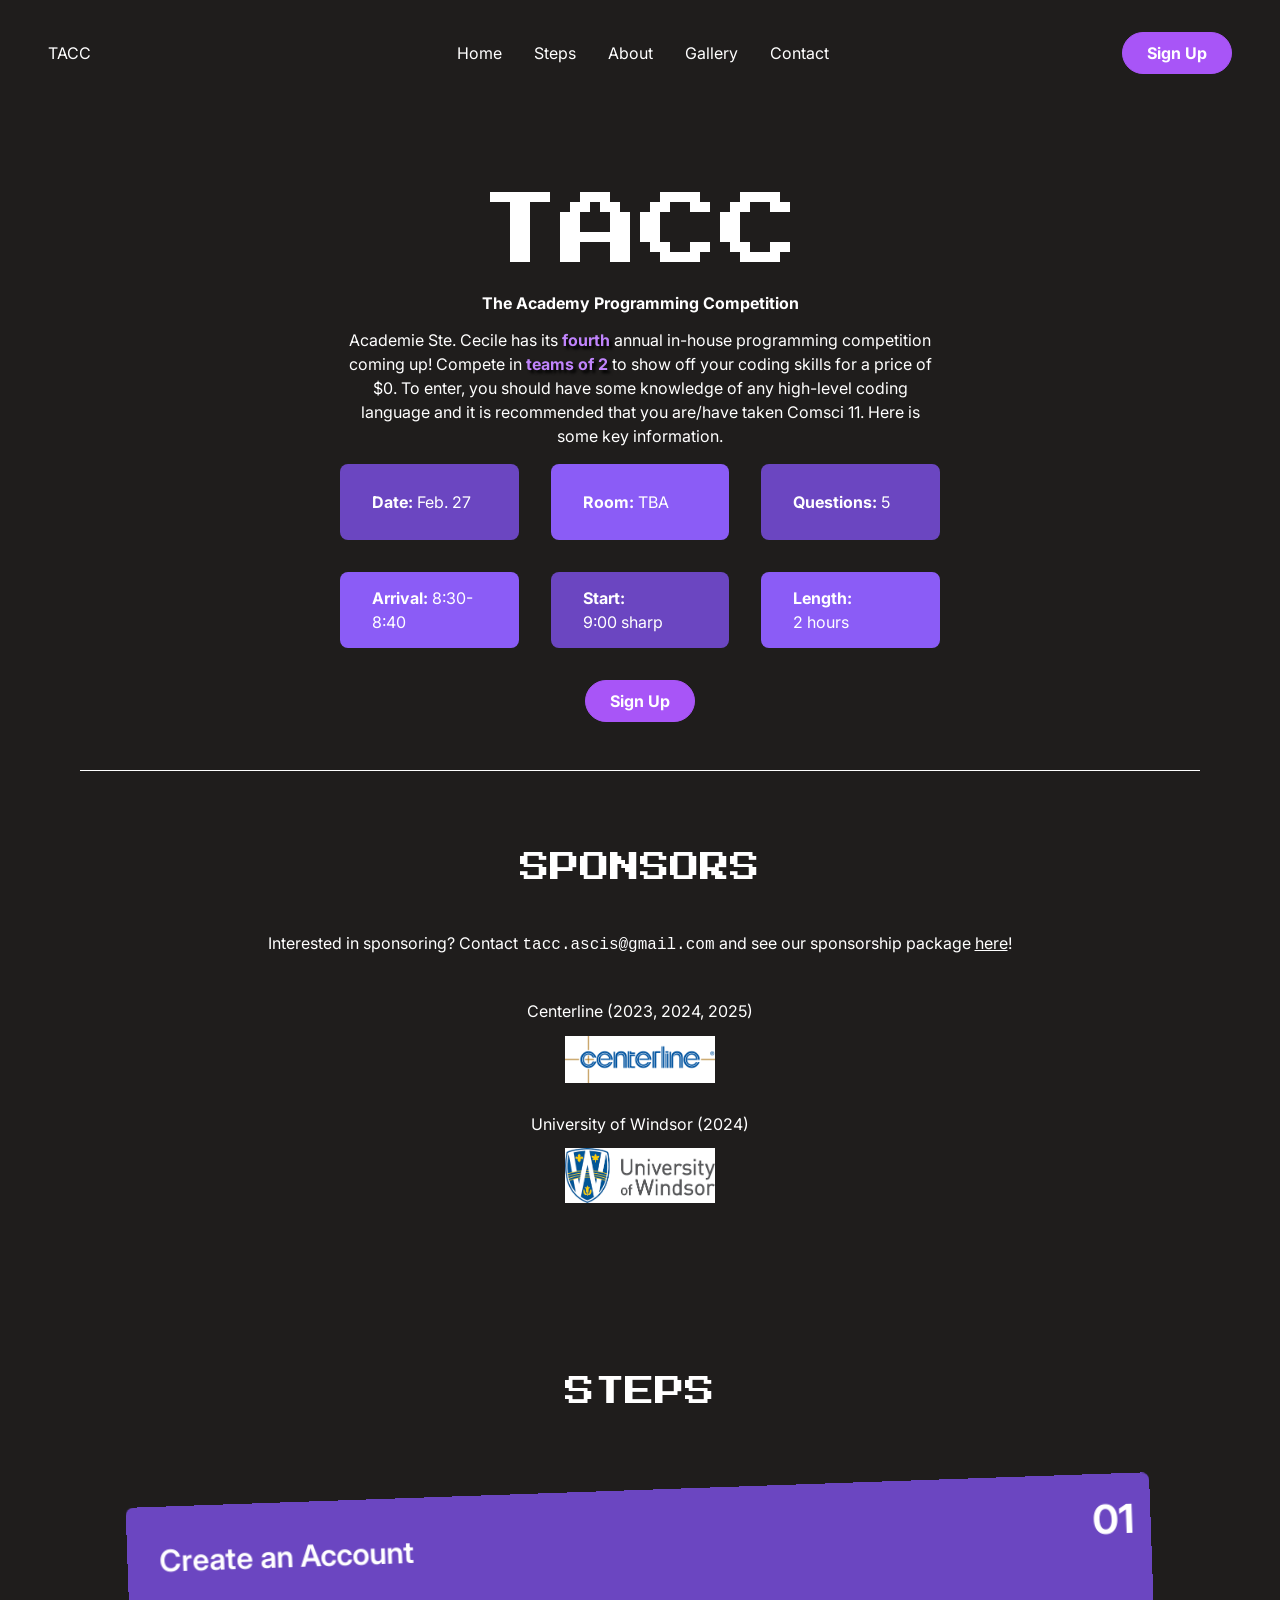
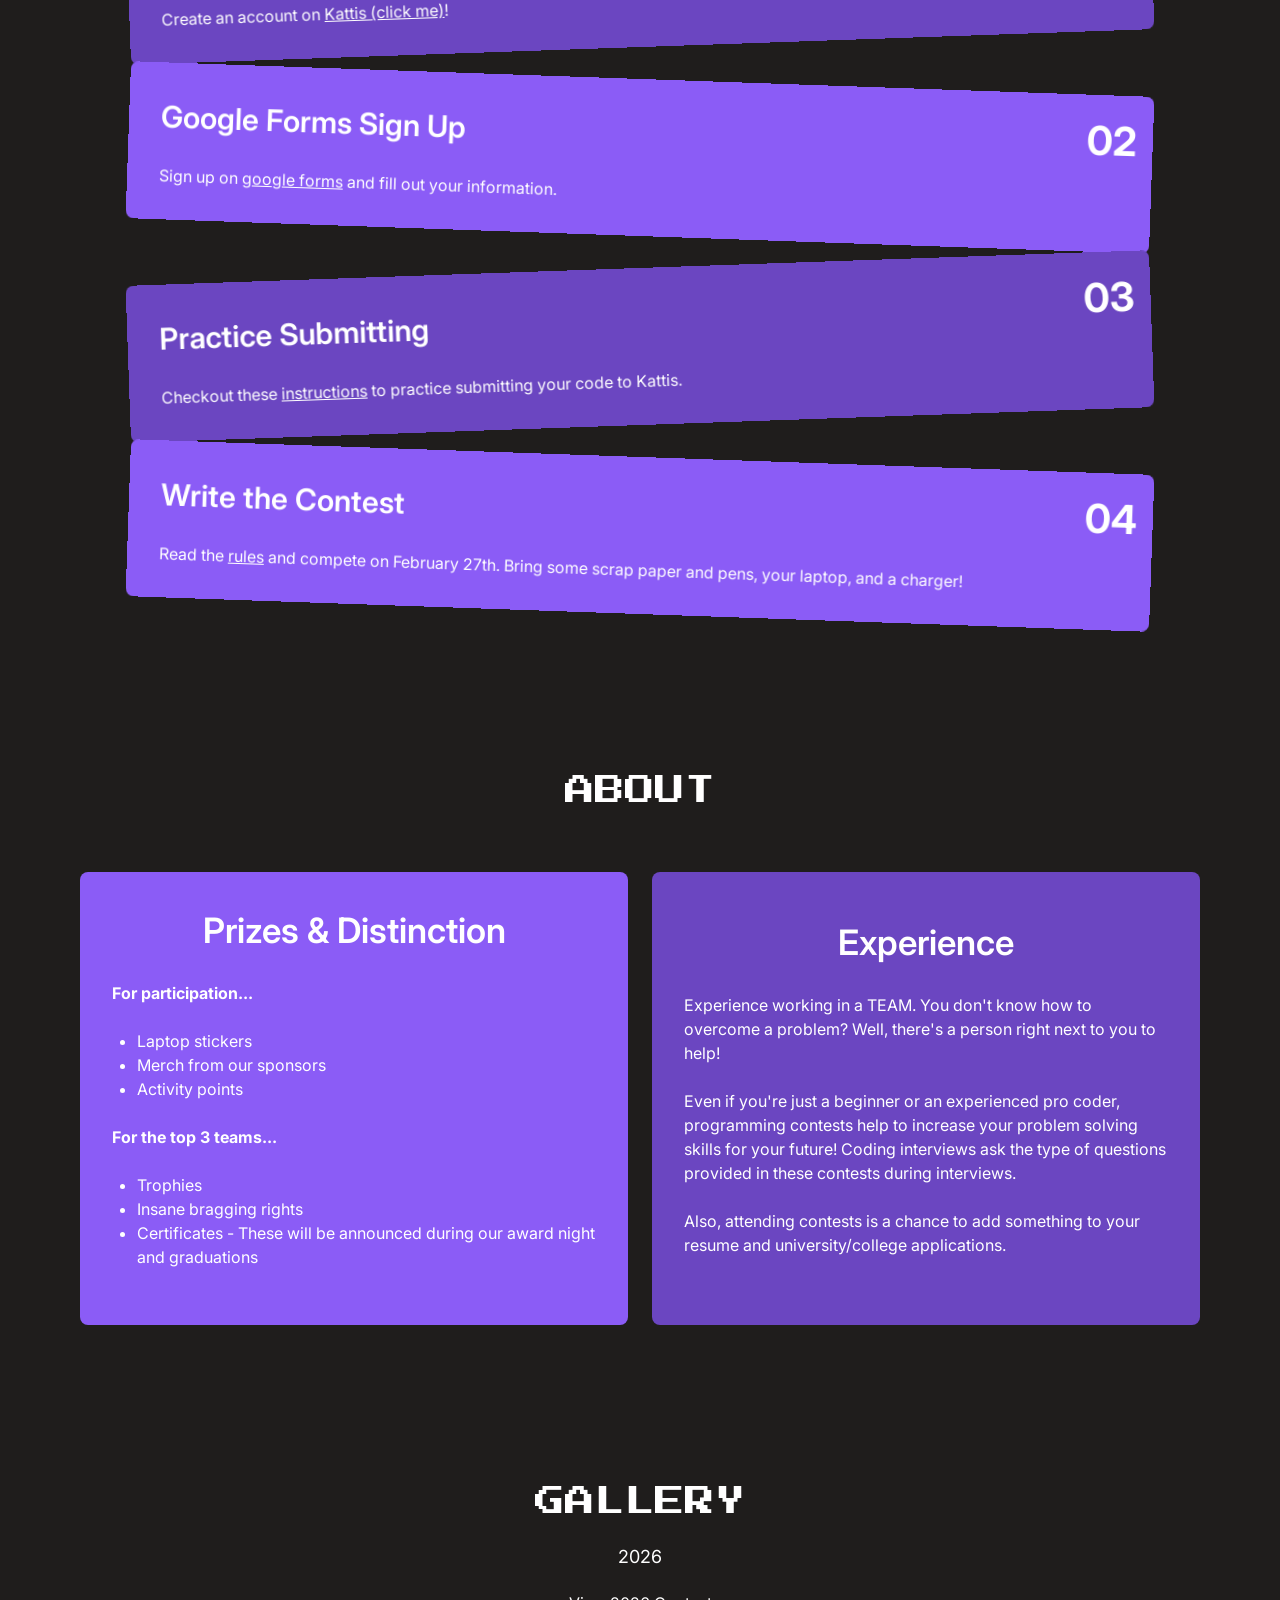
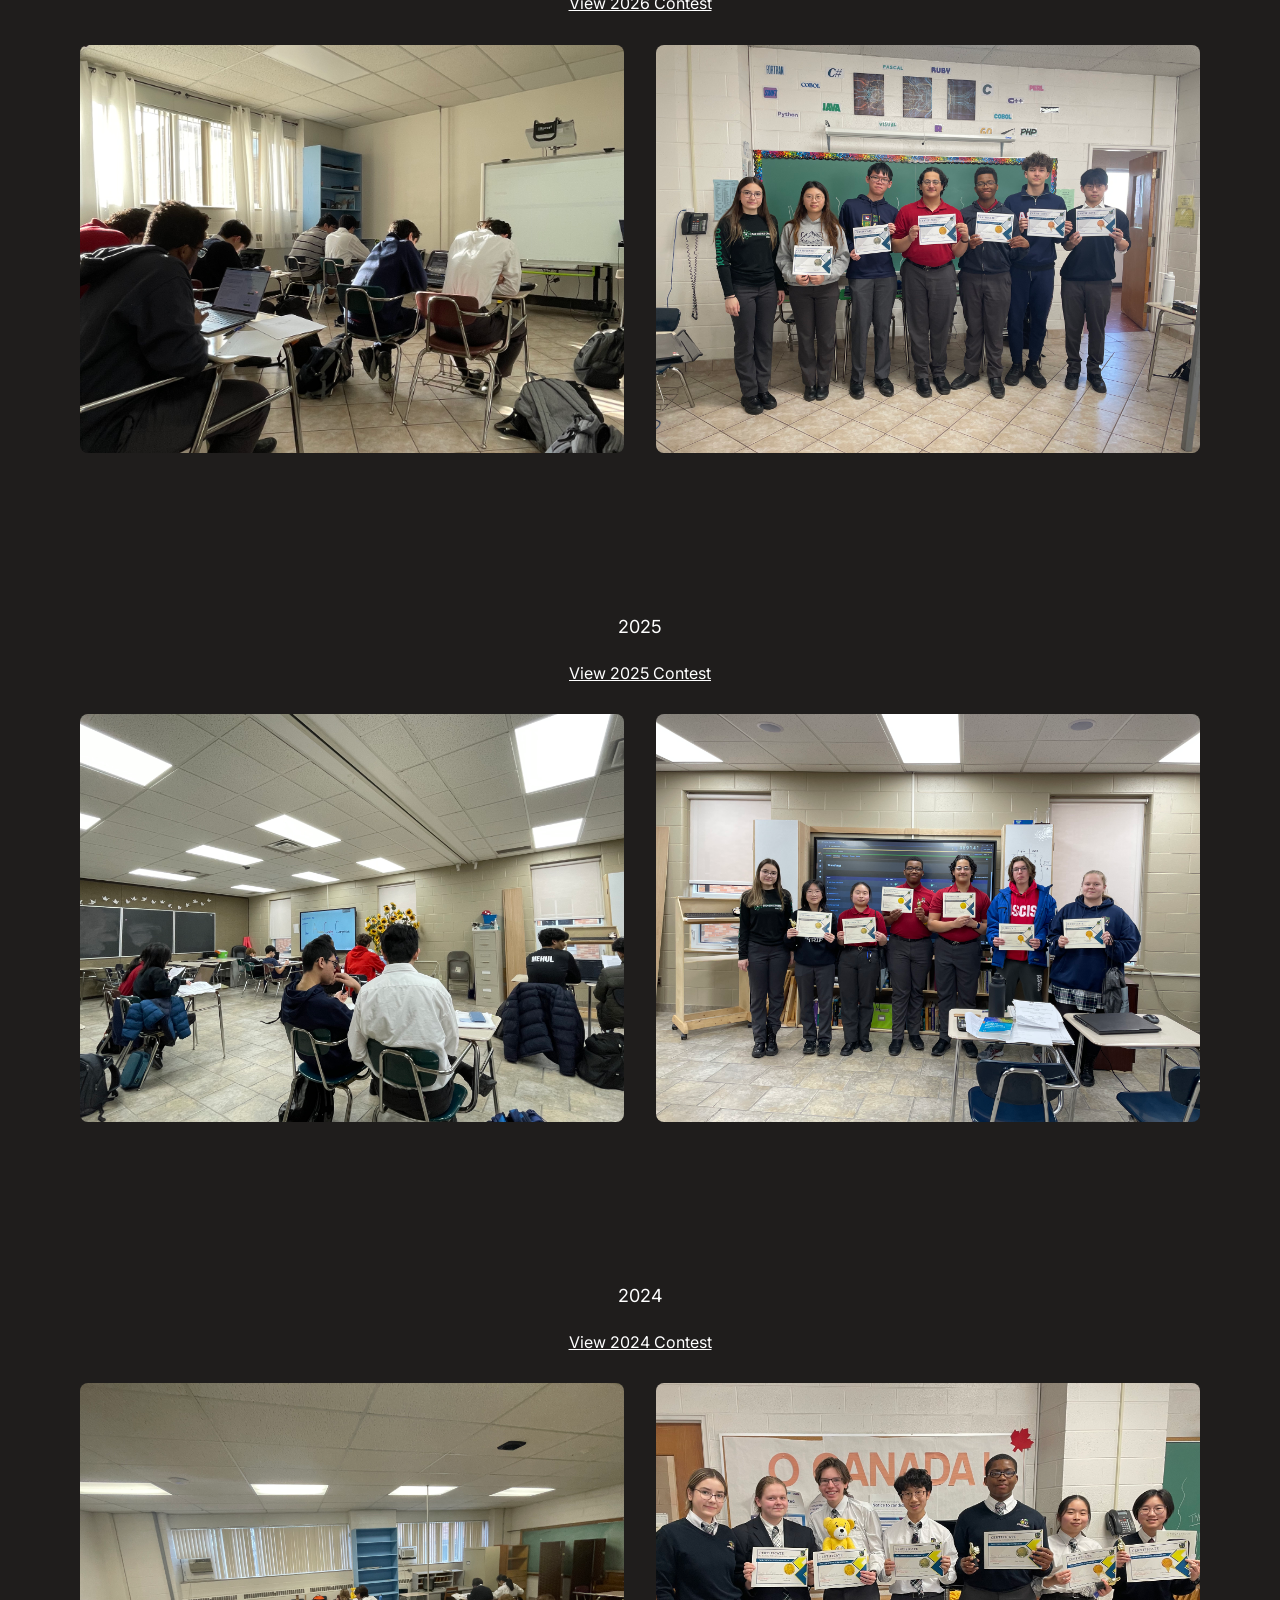
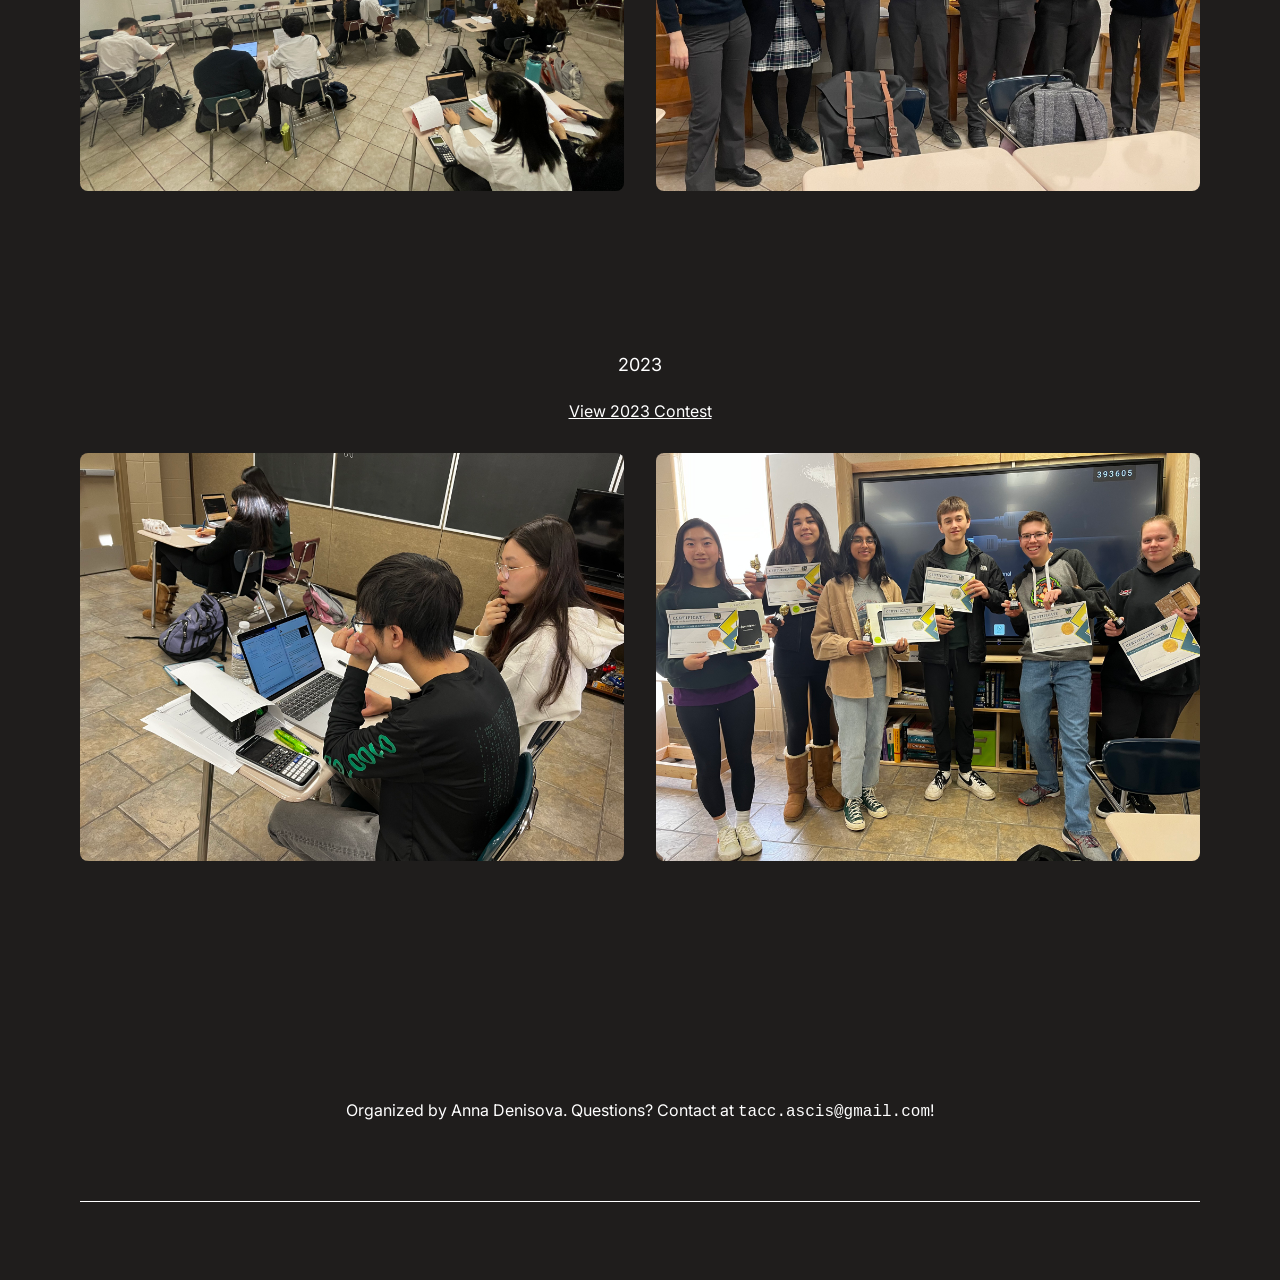
<file: index.html>
<!DOCTYPE html>
<html lang="en">
  <head>
    <title>TACC</title>
    <meta property="og:title" content="TACC" />
    <meta name="viewport" content="width=device-width, initial-scale=1.0" />
    <meta charset="utf-8" />
    <link rel="stylesheet" href="./reset.css" />
    <link rel="stylesheet" href="https://fonts.googleapis.com/css2?family=Inter:wght@100;200;300;400;500;600;700;800;900&amp;display=swap" />
    <link rel="preconnect" href="https://fonts.googleapis.com">
    <link rel="preconnect" href="https://fonts.gstatic.com" crossorigin>
    <link href="https://fonts.googleapis.com/css2?family=Press+Start+2P&display=swap" rel="stylesheet">
  </head>

  <!--....................................................................................................................................-->
  
  <body>
    <link rel="stylesheet" href="./style.css" />
    <link rel="stylesheet" href="./index.css"/>
    <!--..................................................................................................................................-->
    <div class="page">
      <header class="site-header">
        <header class="navbar">
          <p>TACC&nbsp;&nbsp;&nbsp;&nbsp;&nbsp;&nbsp;&nbsp;&nbsp;&nbsp;&nbsp;&nbsp;&nbsp;&nbsp;&nbsp;&nbsp;&nbsp;&nbsp;&nbsp;</p>
          <div class="navbar-desktop">
            <nav class="navbar-links">
              <a href="#hero">
                Home
              </a>
              <a href="#steps">
                Steps
              </a>
              <a href="#about">
                About
              </a>
              <a href="#gallery-2026">
                Gallery
              </a>
              <a href="#contact">
                Contact
              </a>
            </nav>
            <div class="navbar-actions">
              <a href="https://docs.google.com/forms/d/e/1FAIpQLSdz5D2IAWP_s5rqJ7KHzY6TVcr02c_zdleoyck87UNIg1NaHw/viewform?usp=sharing&ouid=101876938288972019302" target="_blank" rel="noopener noreferrer">
                <button class="button-filled signup-button">
                  <span class="button-label body-small">Sign Up</span>
                </button>
              </a>
            </div>
          </div>
          <div class="navbar-burger">
            <svg viewBox="0 0 1024 1024" class="navbar-burger-icon">
              <path
                d="M128 554.667h768c23.552 0 42.667-19.115 42.667-42.667s-19.115-42.667-42.667-42.667h-768c-23.552 0-42.667 19.115-42.667 42.667s19.115 42.667 42.667 42.667zM128 298.667h768c23.552 0 42.667-19.115 42.667-42.667s-19.115-42.667-42.667-42.667h-768c-23.552 0-42.667 19.115-42.667 42.667s19.115 42.667 42.667 42.667zM128 810.667h768c23.552 0 42.667-19.115 42.667-42.667s-19.115-42.667-42.667-42.667h-768c-23.552 0-42.667 19.115-42.667 42.667s19.115 42.667 42.667 42.667z"
              ></path>
            </svg>
          </div>
          <div class="navbar-mobile">
            <div class="navbar-mobile-nav">
              <div class="navbar-mobile-top">
                <div class="navbar-close">
                  <svg viewBox="0 0 1024 1024" class="navbar-close-icon">
                    <path
                      d="M810 274l-238 238 238 238-60 60-238-238-238 238-60-60 238-238-238-238 60-60 238 238 238-238z"
                    ></path>
                  </svg>
                </div>
              </div>
              <nav class="navbar-mobile-links">
                <a href="#hero">
                  <span class="nav-link-text link body-small">
                    Home
                  </span>
                </a>
                <a href="#steps">
                  <span class="nav-link-text link body-small">
                    Steps
                  </span>
                </a>
                <a href="#about">
                  <span class="nav-link-text link body-small">
                    About
                  </span>
                </a>
                <a href="#gallery-2026">
                  <span class="nav-link-text link body-small">
                    Gallery
                  </span>
                </a>
                <a href="#contact">
                  <span class="nav-link-text link body-small">
                    Contact
                  </span>
                </a>
              </nav>
              <div class="navbar-mobile-actions">
                <a href="https://docs.google.com/forms/d/e/1FAIpQLSdz5D2IAWP_s5rqJ7KHzY6TVcr02c_zdleoyck87UNIg1NaHw/viewform?usp=sharing&ouid=101876938288972019302" target="_blank" rel="noopener noreferrer">
                  <button class="button-filled signup-button">
                    <span class="button-label body-small">Sign Up</span>
                  </button>
                </a>
              </div>
            </div>
          </div>
        </header>
      </header>

      <div id="hero" class="hero section-padding">
        <div class="hero-body section-max-width">
          <div class="hero-content">
            <p class="pixel-font" style="font-size: 80px;">TACC</p>
            <p style="text-align: center;"><b>The Academy Programming Competition</b></p>
            <span class="hero-description body-small">
              Academie Ste. Cecile has its <span style="font-weight: bold; text-shadow: 3px 3px 3px #000000; color: #C084FC;">fourth</span> annual in-house programming competition coming up!
              Compete in <span style="font-weight: bold; text-shadow: 3px 3px 3px #000000; color: #C084FC;">teams of 2</span> to show off your coding skills for a price of $0.
              To enter, you should have some knowledge of any high-level coding language
              and it is recommended that you are/have taken Comsci 11.
              Here is some key information.
            </span>
            <div class="grid-3">
              <div class="info-card-1 card">
                <span class="info-card-text body-small">
                  <b>Date:</b> Feb. 27
                </span>
              </div>
              <div class="info-card-2 card">
                <span class="info-card-text body-small">
                  <b>Room:</b> TBA
                </span>
              </div>
              <div class="info-card-1 card">
                <span class="info-card-text body-small">
                  <b>Questions:</b> 5
                </span>
              </div>
              <div class="info-card-2 card">
                <span class="info-card-text body-small">
                  <b>Arrival:</b> 8:30-8:40
                </span>
              </div>
              <div class="info-card-1 card">
                <span class="info-card-text body-small">
                  <b>Start: </b> <br> 9:00 sharp
                </span>
              </div>
              <div class="info-card-2 card">
                <span class="info-card-text body-small">
                  <b>Length: </b> <br> 2 hours
                </span>
              </div>
            </div>
            <p> </p>
            <a href="https://docs.google.com/forms/d/e/1FAIpQLSdz5D2IAWP_s5rqJ7KHzY6TVcr02c_zdleoyck87UNIg1NaHw/viewform?usp=sharing&ouid=101876938288972019302" target="_blank" rel="noopener noreferrer">
              <button class="button-filled signup-button">
                <span class="button-label body-small">Sign Up</span>
              </button>
            </a>
          </div>
          <div class="divider"></div>
        </div>
      </div>

      <div class="sponsors">
        <div class="sponsors-body section-max-width">
          <div class="sponsors-title">
            <p class="pixel-font" style="font-size: 30px">SPONSORS</p>
          </div>
          <p style="text-align:center">
            Interested in sponsoring? Contact <code>tacc.ascis@gmail.com</code> and see our sponsorship package <a href="Sponsorship Pkg 2026.pdf" target="_blank" rel="noopener"><u>here</u></a>! <br
            <br></p>
          <div style="text-align: center;">
            <div style="margin-bottom: 32px;">
              Centerline (2023, 2024, 2025)
              <img src="centerline.png" alt="Centerline" style="display: block; max-width: 150px; margin: 15px auto;">
            </div>
            <div style="margin-bottom: 32px;">
              University of Windsor (2024)
              <img src="windsor.png" alt="University of Windsor" style="display: block; max-width: 150px; margin: 15px auto;">
            </div>
          </div>
          <br><br><br><br><br>
        </div>
      </div>

      <p class="pixel-font" style="font-size: 30px">STEPS</p>

      <div id="steps" class="steps section-padding">
        <div class="steps-body section-max-width">
          <div class="steps-grid">
            <div class="step-card-1 card">
              <h2>
                <span class="step-title heading-2">
                  Create an Account
                </span>
              </h2>
              <span>
                <span class="step-text body-small">
                  Create an account on <a href="https://open.kattis.com/register"><u>Kattis (click me)</u></a>!
                </span>
              </span>
              <label class="step-number heading-3">01</label>
            </div>
            <div class="step-card-2 card">
              <h2>
                <span class="step-title heading-2">
                  Google Forms Sign Up
                </span>
              </h2>
              <span>
                <span class="step-text body-small">
                  Sign up on <a href = "https://forms.gle/ADUfTg3Y1D9rPeUQA" target="_blank" rel="noopener"><u>google forms</u></a> and fill out your information.
                </span>
              </span>
              <label class="step-number heading-3">02</label>
            </div>
            <div class="step-card-3 card">
              <h2>
                <span class="step-title heading-2">Practice Submitting</span>
              </h2>
              <span>
                <span class="step-text body-small">
                  Checkout these <a href="how-to-submit.pdf" target="_blank" rel="noopener"><u>instructions</u></a> to practice submitting your code to Kattis.
                </span>
              </span>
              <label class="step-number heading-3">03</label>
            </div>
            <div class="step-card-4 card">
              <h2>
                <span class="step-title heading-2">Write the Contest</span>
              </h2>
              <span>
                <span class="step-text body-small">
                  Read the <a href="rules.pdf" target="_blank" rel="noopener"><u>rules</u></a> and compete on February 27th. Bring some scrap paper and pens, your laptop, and a charger!
                </span>
              </span>
              <label class="step-number heading-3">04</label>
            </div>
          </div>
        </div>
      </div>

      <div id="about" class="about section-padding">
        <div class="about-body section-max-width">
          <div class="about-title-wrap">
            <p class="pixel-font" style="font-size: 30px">ABOUT</p>
          </div>
          <div class="about-cards grid-auto-300">
            <div class="about-card-1 card flex-column">
              <h2>
                <span class="about-heading heading-2">
                  Prizes & Distinction
                </span>
              </h2>
              <span>
                <span class="body-small">
                  <p style="text-align:left">
                    <b>For participation...</b> <br><br>
                    <ul style="padding-left: 25px; text-align:left">
                      <li>Laptop stickers</li>
                      <li>Merch from our sponsors</li>
                      <li>Activity points</li>
                    </ul>  <br>
                    <p style="text-align: left;"> <b>For the top 3 teams...</b></p> <br>
                    <ul style="padding-left: 25px; text-align:left">
                      <li>Trophies</li>
                      <li>Insane bragging rights</li>
                      <li>Certificates - These will be announced during our award night and graduations</li>
                    </ul>
                    <br>
                  </p>
                </span>
              </span>
            </div>
            <div class="about-card-2 card flex-column">
              <h2>
                <span class="about-heading heading-2">
                  Experience
                </span>
              </h2>
              <span>
                <span class="about-text body-small" style="text-align:left">
                  Experience working in a TEAM. You don't know how to overcome a problem? Well, there's a person right next to you to help! <br> <br>
                  Even if you're just a beginner or an experienced pro coder, programming contests help to increase your problem solving skills for your future! Coding interviews ask the type of questions provided in these contests during interviews. <br><br>
                  Also, attending contests is a chance to add something to your resume and university/college applications. <br><br>
                </span>
              </span>
            </div>
          </div>
        </div>
      </div>

      <div id="gallery-2026" class="gallery section-padding">
        <div class="gallery-body section-max-width">
          <div class="gallery-header">
            <h2>
              <p class="pixel-font" style="font-size: 30px">GALLERY</p>
            </h2>
            <span class="gallery-year body-large">
              2026
            </span>
            <p>
              <a href="https://open.kattis.com/contests/wctujg" target="_blank"><u>View 2026 Contest</u></a>
            </p>
          </div>
          <div class="gallery-photos">
            <div class="gallery-photo">
              <img
                alt="Students working at their laptops during the 2026 contest"
                src="photos-2026/room.jpeg"
                class="img-ratio-4-3"
              />
            </div>
            <div class="gallery-photo">
              <img
                alt="The 2026 participants holding their certificates"
                src="photos-2026/everyone.jpeg"
                class="img-ratio-4-3"
              />
            </div>
          </div>
        </div>
      </div>

      <div id="gallery-2025" class="gallery section-padding">
        <div class="gallery-body section-max-width">
          <div class="gallery-header">
            <span class="gallery-year body-large">
              2025
            </span>
            <p>
              <a href="https://open.kattis.com/contests/hk3vc4" target="_blank"><u>View 2025 Contest</u></a>
            </p>
          </div>
          <div class="gallery-photos">
            <div class="gallery-photo">
              <img
                alt="Image 1"
                src="photos-2025/room.jpeg"
                class="img-ratio-4-3"
              />
            </div>
            <div class="gallery-photo">
              <img
                alt="Image 2"
                src="photos-2025/winners.jpeg"
                class="img-ratio-4-3"
              />
            </div>
          </div>
        </div>
      </div>

      <div id="gallery-2024" class="gallery section-padding">
        <div class="gallery-body section-max-width">
          <div class="gallery-header">
            <span class="gallery-year body-large">
              2024
            </span>
            <p>
              <a href="https://open.kattis.com/contests/qc49a6" target="_blank"><u>View 2024 Contest</u></a>
            </p>
          </div>
          <div class="gallery-photos">
            <div class="gallery-photo">
              <img
                alt="Image 1"
                src="photos-2024/room.jpeg"
                class="img-ratio-4-3"
              />
            </div>
            <div class="gallery-photo">
              <img
                alt="Image 2"
                src="photos-2024/winners.jpg"
                class="img-ratio-4-3"
              />
            </div>
          </div>
        </div>
      </div>

      <div id="gallery-2023" class="gallery section-padding">
        <div class="gallery-body section-max-width">
          <div class="gallery-header">
            <span class="gallery-year body-large">
              2023
            </span>
            <p>
              <a href="https://open.kattis.com/contests/g6uptc" target="_blank"><u>View 2023 Contest</u></a>
            </p>
          </div>
          <div class="gallery-photos">
            <div class="gallery-photo">
              <img
                alt="Image 1"
                src="photos-2023/contest.jpg"
                class="img-ratio-4-3"
              />
            </div>
            <div class="gallery-photo">
              <img
                alt="Image 2"
                src="photos-2023/winners.jpg"
                class="img-ratio-4-3"
              />
            </div>
          </div>
        </div>
      </div>

      <footer id="contact" class="site-footer section-padding">
        <div class="site-footer-body section-max-width"></div>
        <p>Organized by Anna Denisova. Questions? Contact at <code>tacc.ascis@gmail.com</code>!</p>
        <div class="divider">
        </footer>
      </div>
      <!--..................................................................................................................................-->

      <script src="./script.js" defer></script>
  </body>
  
  </html>
</file>
<file: style.css>
:root {
  --color-text: #ffffff;
  --color-background: #1f1d1c;
  --color-white: #ffffff;
  --color-off-white: #EFEFF0;

  --space-half: 8px;
  --space-1: 16px;
  --space-1-5: 24px;
  --space-2: 32px;
  --space-3: 48px;
  --space-4: 64px;
  --space-5: 80px;

  --size-xsmall: 16px;
  --size-max-width: 1400px;

  --radius-card: 8px;
  --radius-image: 8px;
  --radius-button: 24px;
}
.button-filled {
  gap: var(--space-half);
  fill: var(--color-white);
  color: var(--color-white);
  cursor: pointer;
  display: flex;
  transition: 0.3s;
  align-items: center;
  font-weight: bold;
  padding-top: var(--space-half);
  white-space: nowrap;
  border-color: #A855F7;
  border-width: 1px;
  padding-left: var(--space-1-5);
  border-radius: var(--radius-button);
  padding-right: var(--space-1-5);
  padding-bottom: var(--space-half);
  justify-content: center;
  background-color: #A855F7;
}
.button-filled:hover {
  fill: var(--color-off-white);
  color: var(--color-off-white);
  border-color: #C084FC;
  background-color: #C084FC;
}
.heading-2 {
  font-size: 35px;
  font-weight: 600;
  line-height: 1.5;
}
.heading-3 {
  font-size: 26px;
  font-weight: 600;
  line-height: 1.5;
}
.body-large {
  font-size: 18px;
  line-height: 1.5;
}
.body-small {
  font-size: 16px;
  line-height: 1.5;
}
.section-padding {
  width: 100%;
  display: flex;
  padding: var(--space-5);
  position: relative;
  align-items: center;
  flex-direction: column;
}
.section-max-width {
  width: 100%;
  max-width: var(--size-max-width);
}
.img-ratio-4-3 {
  width: 100%;
  object-fit: cover;
  aspect-ratio: 4/3;
  border-radius: var(--radius-image);
}
.flex-column {
  gap: var(--space-2);
  display: flex;
  overflow: hidden;
  position: relative;
  align-items: center;
  flex-direction: column;
}
.card {
  gap: var(--space-1-5);
  display: flex;
  padding: var(--space-2);
  align-items: stretch;
  border-radius: var(--radius-card);
  flex-direction: column;
}
.divider {
  width: 100%;
  height: 1px;
  background-color: var(--color-text);
}
.link {
  cursor: pointer;
  display: inline-block;
  overflow: hidden;
  background: linear-gradient(to right, #A78BFA 50%, var(--color-text) 50%);
  transition: background-position 300ms ease;
  font-weight: 600;
  background-clip: text;
  background-size: 200% 100%;
  background-position: 100%;
  -webkit-text-fill-color: transparent;
}
.link:hover {
  background-position: 0 100%;
}
.grid-auto-300 {
  display: grid;
  grid-gap: var(--space-1-5);
  grid-template-columns: repeat(auto-fit, minmax(300px, 1fr));
}
.grid-3 {
  display: grid;
  grid-gap: var(--space-2);
  grid-template-columns: 1fr 1fr 1fr;
}
@media(max-width: 767px) {
  .section-padding {
    padding: var(--space-3);
  }
  .flex-column {
    gap: var(--space-1-5);
  }
  .card {
    padding: var(--space-1-5);
  }
  .grid-3 {
    grid-gap: var(--space-1-5);
    grid-template-columns: 1fr 1fr;
  }
}
@media(max-width: 479px) {
  .section-padding {
    padding: var(--space-1-5);
  }
  .flex-column {
    gap: var(--space-1);
  }
  .grid-3 {
    grid-gap: var(--space-1);
    align-items: center;
    grid-template-columns: 80vw;
  }
  .grid-auto-300 {
    grid-template-columns: 1fr;
  }
}
</file>
<file: index.css>
.pixel-font {
  font-family: "Press Start 2P", system-ui;
  font-weight: 400;
  font-style: normal;
}

/* Header / navigation ------------------------------------------------ */

.site-header {
  width: 100%;
  display: flex;
  position: relative;
  justify-content: center;
  background-color: var(--color-background);
}
.navbar {
  width: 100%;
  display: flex;
  align-items: center;
  padding-top: var(--space-2);
  padding-left: var(--space-3);
  padding-right: var(--space-3);
  padding-bottom: var(--space-2);
  justify-content: space-between;
}
.navbar-desktop {
  flex: 1;
  display: flex;
  justify-content: space-between;
}
.navbar-links {
  gap: var(--space-2);
  flex: 1;
  display: flex;
  align-items: center;
  align-self: center;
  flex-direction: row;
  justify-content: center;
}
.navbar-actions {
  gap: var(--space-2);
  display: flex;
  align-items: center;
  flex-direction: row;
}
.navbar-burger {
  display: none;
}
.navbar-burger-icon {
  width: var(--size-xsmall);
  height: var(--size-xsmall);
}
.navbar-mobile {
  top: 0px;
  left: 0px;
  width: 100%;
  height: 100vh;
  display: none;
  padding: var(--space-2);
  z-index: 100;
  position: absolute;
  flex-direction: column;
  justify-content: space-between;
  background-color: var(--color-background);
}
.navbar-mobile.is-open {
  display: flex;
}
.navbar-mobile-nav {
  display: flex;
  align-items: flex-start;
  flex-direction: column;
}
.navbar-mobile-top {
  width: 100%;
  display: flex;
  align-items: center;
  margin-bottom: var(--space-3);
  justify-content: space-between;
}
.navbar-close {
  display: flex;
  align-items: center;
  justify-content: center;
}
.navbar-close-icon {
  width: var(--size-xsmall);
  height: var(--size-xsmall);
}
.navbar-mobile-links {
  gap: var(--space-1);
  flex: 0 0 auto;
  display: flex;
  align-self: flex-start;
  align-items: flex-start;
  flex-direction: column;
}
.navbar-mobile-actions {
  gap: var(--space-2);
  display: flex;
  margin-top: var(--space-2);
  align-items: center;
  flex-direction: row;
}
@media(max-width: 767px) {
  .navbar {
    padding-left: var(--space-2);
    padding-right: var(--space-2);
  }
  .navbar-desktop {
    display: none;
  }
  .navbar-burger {
    display: flex;
    align-items: center;
    justify-content: center;
  }
}
@media(max-width: 479px) {
  .navbar {
    padding: var(--space-1);
    padding-right: 16px;
  }
  .navbar-mobile {
    padding: var(--space-1);
  }
}

/* Hero / event info -------------------------------------------------- */

.hero {
  gap: var(--space-2);
  display: flex;
  overflow: hidden;
  position: relative;
  align-items: flex-start;
  flex-direction: row;
  justify-content: center;
}
.hero-body {
  gap: var(--space-3);
  display: flex;
  align-items: center;
  flex-direction: column;
}
.hero-content {
  gap: var(--space-1);
  display: flex;
  max-width: 600px;
  align-items: center;
  flex-direction: column;
}
.info-card-1 {
  flex: 1;
  padding-top: 38px;
  padding-bottom: 38px;
  height: 20px;
  display: flex;
  align-self: flex-start;
  align-items: flex-start;
  flex-direction: column;
  justify-content: center;
  background-color: #6B46C1;
}
.info-card-2 {
  flex: 1;
  padding-top: 38px;
  padding-bottom: 38px;
  height: 20px;
  display: flex;
  align-self: flex-start;
  align-items: flex-start;
  flex-direction: column;
  justify-content: center;
  background-color: #8B5CF6;
}
@media(max-width: 991px) {
  .hero-body {
    flex-direction: column;
  }
  .hero-content {
    margin-bottom: var(--space-3);
  }
}
@media(max-width: 767px) {
  .hero-content {
    margin-bottom: var(--space-1-5);
  }
  .info-card-1,
  .info-card-2 {
    width: 100%;
  }
}
@media(max-width: 479px) {
  .hero-body {
    gap: var(--space-1-5);
  }
  .signup-button {
    width: 80vw;
  }
}

/* Sponsors ----------------------------------------------------------- */

.sponsors {
  width: 100%;
  display: flex;
  position: relative;
  align-items: center;
  flex-direction: column;
  justify-content: center;
}
.sponsors-body {
  gap: var(--space-3);
  width: 100%;
  display: flex;
  align-items: center;
  flex-direction: column;
}
.sponsors-title {
  flex: 0 0 auto;
  width: 100%;
  display: flex;
  align-items: center;
  flex-direction: column;
}
@media(max-width: 479px) {
  .sponsors {
    gap: var(--space-1);
  }
}

/* Steps -------------------------------------------------------------- */

.steps {
  width: 100%;
  display: flex;
  position: relative;
  align-items: center;
  flex-direction: column;
  justify-content: center;
}
.steps-grid {
  grid-area: span 1/span 1/span 1/span 1;
}
.step-card-1 {
  top: 10%;
  width: 80vw;
  position: sticky;
  transform: rotate(-2deg);
  margin-bottom: var(--space-2);
  background-color: #6B46C1;
}
.step-card-2 {
  top: 10%;
  position: sticky;
  transform: rotate(2deg);
  margin-bottom: var(--space-2);
  justify-content: center;
  background-color: #8B5CF6;
}
.step-card-3 {
  top: 10%;
  position: sticky;
  transform: rotate(-2deg);
  margin-bottom: var(--space-2);
  background-color: #6B46C1;
}
.step-card-4 {
  top: 10%;
  position: sticky;
  transform: rotate(2deg);
  background-color: #8B5CF6;
}
.steps-body {
  gap: var(--space-4);
  width: 100%;
  display: flex;
  align-items: center;
  flex-direction: row;
  justify-content: center;
}
.step-number {
  top: var(--space-1);
  right: var(--space-1);
  position: absolute;
  font-size: 40px;
  font-style: normal;
  font-weight: 700;
}
@media(max-width: 991px) {
  .steps-body {
    flex-direction: column;
  }
}
@media(max-width: 767px) {
  .step-card-1,
  .step-card-2,
  .step-card-3,
  .step-card-4 {
    width: 100%;
  }
}

/* About -------------------------------------------------------------- */

.about {
  gap: var(--space-2);
  display: flex;
  overflow: hidden;
  position: relative;
  align-items: center;
  flex-direction: column;
}
.about-body {
  display: flex;
  align-items: center;
  flex-direction: column;
}
.about-title-wrap {
  gap: var(--space-half);
  display: flex;
  max-width: 600px;
  align-items: center;
  margin-bottom: var(--space-4);
  flex-direction: column;
}
.about-cards {
  width: 100%;
}
.about-card-1,
.about-card-2 {
  color: #FFFFFF;
  height: auto;
  display: flex;
  align-self: flex-start;
  align-items: center;
  flex-direction: column;
  justify-content: center;
  background-color: #6B46C1;
}
.about-card-1 {
  background-color: #8B5CF6;
}
.about-card-1,
.about-card-2 {
  height: 100%;
}
@media(max-width: 991px) {
  .about-body {
    flex-direction: column;
  }
  .about-title-wrap {
    margin-bottom: var(--space-3);
  }
}
@media(max-width: 767px) {
  .about-title-wrap {
    margin-bottom: var(--space-1-5);
  }
  .about-card-1,
  .about-card-2 {
    width: 100%;
  }
}

/* Gallery ------------------------------------------------------------ */

.gallery {
  gap: var(--space-5);
  width: 100%;
  height: auto;
  display: flex;
  overflow: hidden;
  position: relative;
  align-items: center;
  flex-shrink: 0;
  flex-direction: column;
}
.gallery-body {
  gap: var(--space-2);
  width: 100%;
  display: flex;
  align-items: center;
  flex-direction: column;
}
.gallery-header {
  gap: var(--space-1-5);
  width: auto;
  display: flex;
  max-width: 800px;
  align-items: center;
  flex-shrink: 0;
  flex-direction: column;
}
.gallery-photos {
  gap: var(--space-2);
  width: 100%;
  display: flex;
  align-self: stretch;
  align-items: center;
  flex-shrink: 0;
  justify-content: center;
}
.gallery-photo {
  width: 100%;
  display: flex;
  align-items: center;
  justify-content: center;
}
@media(max-width: 991px) {
  .gallery-photos {
    align-items: center;
    flex-direction: column;
  }
}

/* Footer ------------------------------------------------------------- */

.site-footer {
  gap: 80px;
  width: 100%;
  height: auto;
  display: flex;
  padding: var(--space-5);
  overflow: hidden;
  position: relative;
  align-items: center;
  flex-shrink: 0;
  flex-direction: column;
  justify-content: center;
}
.site-footer-body {
  gap: var(--space-3);
  display: flex;
  align-items: center;
  flex-direction: column;
}
@media(max-width: 479px) {
  .site-footer-body {
    gap: var(--space-1-5);
  }
}

/* Page layout + text spans ------------------------------------------- */

.page {
  width: 100%;
  display: flex;
  min-height: 100vh;
  align-items: center;
  flex-direction: column;
}
.nav-link-text {
  display: inline-block;
  text-decoration: none;
}
.button-label {
  display: inline-block;
}
.hero-description {
  display: inline-block;
  text-align: center;
}
.info-card-text {
  display: inline-block;
  text-align: left;
}
.step-title {
  display: inline-block;
}
.step-text {
  display: inline-block;
  text-align: center;
}
.about-heading {
  display: inline-block;
}
.about-text {
  display: inline-block;
  text-align: center;
}
.gallery-year {
  display: inline-block;
  text-align: center;
}

/* Step titles scale down on narrow viewports */
.heading-2.step-title {
  font-size: clamp(20px, 3vw, 30px);
  word-wrap: break-word;
}
</file>
